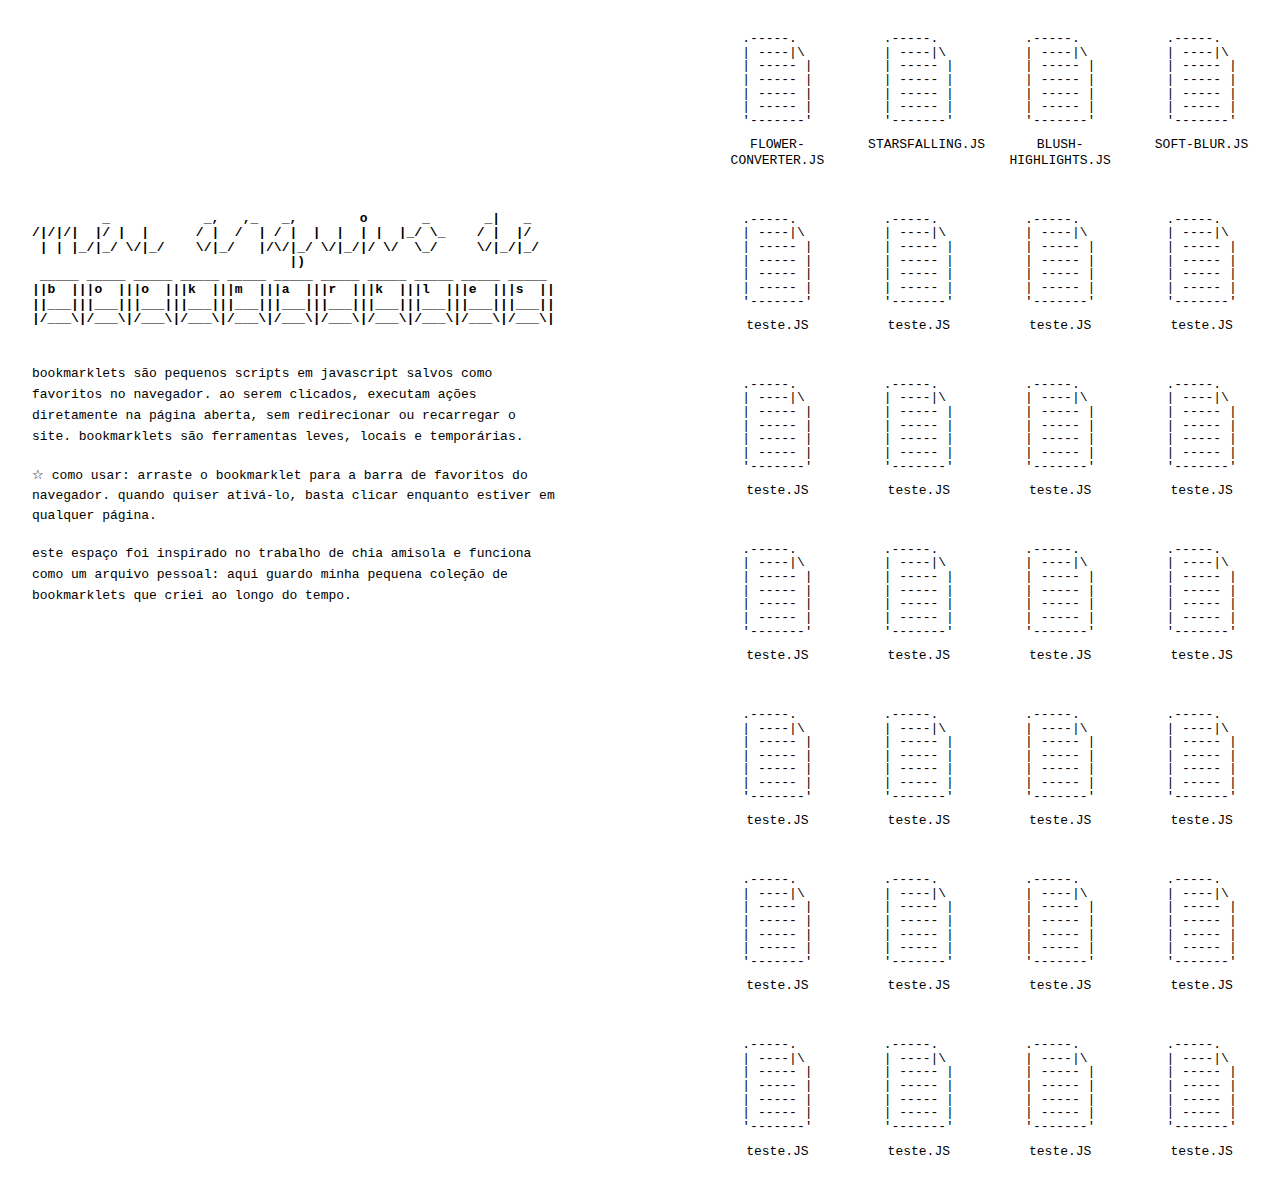
<file: bookmarklets.html>
<!DOCTYPE html>
<html lang="pt-BR">
<head>
<meta charset="UTF-8" />
<title>meu arquivo de bookmarklets</title>
  <link rel="icon" type="image/png" href="folderfavi.webp">

<style>
  * {
    box-sizing: border-box;
    font-weight: 400 !important;
  }

  body {
    margin: 0;
    padding: 32px;
    font-family: "Courier New", Courier, monospace;
    font-size: 13px;
    line-height: 1.55;
    color: #000;
    background: #fff;
  }

  .layout {
    display: grid;
    grid-template-columns: 1.1fr 1.9fr;
    gap: 172px;
    align-items: start;
  }

  /* ESQUERDA */
  .left {
    padding-top: 180px;
  }

  .left pre.title {
    margin: 0 auto 38px auto;
    width: max-content;
    text-align: left;
    font-weight: 900 !important;
    line-height: 1.1;
  }

  .left p {
    margin: 0 0 18px 0;
    line-height: 1.6;
  }

  .left ul {
    list-style: none;
    padding: 0;
    margin: 0 0 18px 0;
  }

  .left li::before {
    content: "☆";
  }

  /* DIREITA */
  .grid {
    display: grid;
    grid-template-columns: repeat(4, 1fr);
    column-gap: 40px;
    row-gap: 44px;
  }

  .bookmarklet {
    text-align: center;
  }

  /* BLOCO CENTRALIZADO */
  .bookmarklet a {
    display: block;
    width: 13ch;
    margin: 0 auto;
    text-decoration: none;
    color: #000;
    cursor: grab;
  }

  .bookmarklet a:active {
    cursor: grabbing;
  }

  /* ASCII */
  .bookmarklet a::before {
    content:
".-----.\A\
| ----|\\\A\
| ----- |\A\
| ----- |\A\
| ----- |\A\
| ----- |\A\
'-------'";
    white-space: pre;
    display: block;
    width: max-content;
    margin: 0 auto 10px;
    text-align: left;
    line-height: 1.05;
  }

  .bookmarklet span {
    display: block;
    text-align: center;
    line-height: 1.2;
  }
</style>
</head>

<body>
<div class="layout">

  <!-- ESQUERDA -->
  <div class="left">
<pre class="title">
         _            _,   ,_   _,        o       _       _|   _ 
/|/|/|  |/ |  |      / |  /  | / |  |  |  | |  |_/ \_    / |  |/ 
 | | |_/|_/ \/|_/    \/|_/   |/\/|_/ \/|_/|/ \/  \_/     \/|_/|_/
                                 |)                              
 _____ _____ _____ _____ _____ _____ _____ _____ _____ _____ _____
||b  |||o  |||o  |||k  |||m  |||a  |||r  |||k  |||l  |||e  |||s  ||
||___|||___|||___|||___|||___|||___|||___|||___|||___|||___|||___||
|/___\|/___\|/___\|/___\|/___\|/___\|/___\|/___\|/___\|/___\|/___\|
</pre>

<p>
bookmarklets são pequenos scripts em javascript salvos como favoritos no navegador. ao serem clicados, executam ações diretamente na página aberta, sem redirecionar ou recarregar o site. bookmarklets são ferramentas leves, locais e temporárias.
</p>

<ul>
  <li>
    como usar: arraste o bookmarklet para a barra de favoritos do navegador. quando quiser ativá-lo, basta clicar enquanto estiver em qualquer página.
  </li>
</ul>

<p>
este espaço foi inspirado no trabalho de chia amisola e funciona como um arquivo pessoal: aqui guardo minha pequena coleção de bookmarklets que criei ao longo do tempo.
</p>
  </div>

  <!-- DIREITA -->
  <div class="right">
    <div class="grid">

      <div class="bookmarklet">
        <a href="javascript:(function(){  const flowers=['✿','❀','❁'];  const originals=new Map();  let active=false;  const style=document.createElement('style');  style.textContent='*{cursor:crosshair!important}';  function randomFlower(){    return flowers[Math.floor(Math.random()*flowers.length)];  }  function getDeepestElement(el){    let deepest=el, maxDepth=0;    function traverse(node,depth){      if(node.nodeType===1 && node.tagName!=='HTML' && node.tagName!=='BODY'){        if(depth>maxDepth){ maxDepth=depth; deepest=node; }        for(let child of node.children) traverse(child,depth+1);      }    }    for(let child of el.children) traverse(child,0);    return deepest;  }  function convertTextNodes(el){    const walker=document.createTreeWalker(el,NodeFilter.SHOW_TEXT);    let node;    while(node=walker.nextNode()){      if(node.textContent.trim()){        node.textContent=[...node.textContent]          .map(c=>c.trim()?randomFlower():c)          .join(%27%27);      }    }  }  function handleMouseOver(e){    if(e.target.tagName===%27HTML%27||e.target.tagName===%27BODY%27) return;    const deepest=getDeepestElement(e.target);    if(deepest.dataset.flowered) return;    originals.set(deepest,deepest.cloneNode(true));    deepest.dataset.flowered=%27true%27;    if(deepest.tagName===%27INPUT%27||deepest.tagName===%27TEXTAREA%27){      deepest.value=[...deepest.value]        .map(c=>c.trim()?randomFlower():c)        .join(%27%27);    }else{      convertTextNodes(deepest);    }  }  function handleClick(e){    e.preventDefault();    e.stopPropagation();    deactivate();  }  function activate(){    if(active) return;    active=true;    document.head.appendChild(style);    document.addEventListener(%27mouseover%27,handleMouseOver,true);    document.addEventListener(%27click%27,handleClick,true);  }  function deactivate(){    if(!active) return;    active=false;    style.remove();    document.removeEventListener(%27mouseover%27,handleMouseOver,true);    document.removeEventListener(%27click%27,handleClick,true);    originals.forEach((clone,el)=>{      if(el.tagName===%27INPUT%27||el.tagName===%27TEXTAREA%27){        el.value=clone.value;      }else{        el.innerHTML=clone.innerHTML;      }      delete el.dataset.flowered;    });    originals.clear();  }  activate();})();">
          <span>FLOWER-CONVERTER.JS</span>
        </a>
      </div>

      <div class="bookmarklet">
        <a href="javascript:(function(){try{if(!window.starState)window.starState=0;window.starState=(window.starState+1)%5;if(window.starState===0){var stars=document.querySelectorAll('.star');stars.forEach(s=>s.remove());var style=document.getElementById('star-style');if(style)style.remove();if(window.starsInterval)clearInterval(window.starsInterval);document.onmousemove=null;return;}var colors=['','black','white','#E9D5E0','#0000EE'];var color=colors[window.starState];var stars=document.querySelectorAll('.star');stars.forEach(s=>s.style.color=color);var style=document.getElementById('star-style');if(style){style.innerHTML=&quot;.star{position:absolute;color:&quot;+color+&quot;;font-size:17px;pointer-events:none;user-select:none;transition:opacity 1s linear}&quot;;return;}var s=document.createElement('style');s.id='star-style';s.innerHTML=&quot;.star{position:absolute;color:&quot;+color+&quot;;font-size:17px;pointer-events:none;user-select:none;transition:opacity 1s linear}&quot;;document.head.appendChild(s);var n=50,e=[],sx=[],sy=[],x=0,y=0,ox=0,oy=0;function createStar(x,y){var t=document.createElement('div');t.className='star';t.textContent='☆';t.style.left=x+'px';t.style.top=y+'px';t.style.visibility='hidden';document.body.appendChild(t);return t;}for(var i=0;i<n;i++){e[i]=createStar(-100,-100);sx[i]=false;sy[i]=false;}function update(){if(Math.abs(x-ox)>1||Math.abs(y-oy)>1){ox=x;oy=y;for(var i=0;i<n;i++){if(sy[i]===false){e[i].style.left=x+'px';e[i].style.top=y+'px';e[i].style.visibility='visible';sy[i]=y;sx[i]=x;break;}}}for(var i=0;i<n;i++){if(sy[i]!==false){sy[i]-=1;sx[i]+=(Math.random()-0.5)*2;if(sy[i]<0||sx[i]<0||sx[i]>window.innerWidth){e[i].style.visibility='hidden';sy[i]=false;}else{e[i].style.top=sy[i]+'px';e[i].style.left=sx[i]+'px';}}}}window.starsInterval=setInterval(update,20);document.onmousemove=function(t){x=t.pageX;y=t.pageY;};}catch(err){alert('Cursor stars error: '+err.message);}})();">
          <span>STARSFALLING.JS</span>
        </a>
      </div>

<div class="bookmarklet">
  <a href="javascript:(function(){
    const e=[
      /* ========================================================= 1. SENTIMENTAL / BLUSH ========================================================= */
      'amor','amar','amo','ama','amando','amado','amada','amores',
      'paixao','paixão','paixoes','apaixonado','apaixonada','apaixonar','apaioxonados','apaioxonadas',
      'desejo','desejos','desejar','deseja','desejando','desejado','desejada','desejados','desejadas',
      'querer','quero','quer','querendo',
      'carinho','carinhosa','carinhoso','carinhos','carinhosas','carinhosos','carinhosamente',
      'ternura','terno','terna','afeto','afetivo','afetiva','afetivos','afetivas',
      'saudade','saudades','falta','faltas',
      'love','loved','loving','lover','beloved','loves',
      'desire','desired','desiring','want','wanted','wanting',
      'adore','adores','adoring','adored','cherish','cherished','cherishing',
      'miss','missed','missing','devotion','romance','romantic','romântico','romântica','promessa','espera',
      /* ========================================================= 2. CORPO / CONTATO / INTIMIDADE ========================================================= */
      'coração','coracao','corações','alma','body','bodies','skin','pele','pelinha',
      'toque','tocar','tocando','toques','touch','touching',
      'beijo','beijar','beijando','beijos','kiss','kisses','kissing',
      'abraço','abraco','abraçar','abraçando','abraços','hug','hugs','hugging','hold','held','holding',
      'suspiro','suspiros','sigh','sighs','lágrima','lagrima','lágrimas','tear','tears',
      'respiração','fôlego','sopro','breath','breathe','breathing',
      'pulse','pulso','pulsar','calor','morno','morninho',
      /* ========================================================= 3. ESTADO EMOCIONAL / HUMOR ========================================================= */
      'feliz','felizes','felicidade','happy','happier','happiest','happiness',
      'alegria','alegre','joy','joyful','joyous','triste','tristes','tristeza',
      'etéreo','etérea','etéreas','etéreos','ethereal','glow','glowing','sutil','sutilmente','sutileza','sutilzinha',
      'veludo','seda','pérola','veludos','sedas','pérolas','haze','blur','desfoque','véu','fluido','fluidez',
      'softly','slowly','gently','tenderly','stillness','quietude',
      /* ========================================================= 4. TEMPO / MEMÓRIA / AUSÊNCIA ========================================================= */
      'memória','memoria','memórias','memory','memories','lembrar','lembro','lembrei','lembrança','lembranças','remember','remembered',
      'esquecer','esqueci','esquecido','esquecida','forget','forgot','ausência','ausencia','nostalgia','sempre','nunca','quase','talvez','always','forever','almost','maybe','tempo','demora','moment','passado',
      /* ========================================================= 5. DELICADEZA / DIMINUTIVOS / CUIDADO ========================================================= */
      'doce','doces','docinho','docinha','doçura','doçurinha','fofo','fofa','fofos','fofas','fofinho','fofinha','fofinhos','fofinhas',
      'leve','levinho','levinha','leveza','levezinha','suave','suavinho','suavinha','afago','afagar','afagada','aconchego','aconchegar','acolhida',
      'cuidado','cuidar','cuidadosamente','brandura','mansidão','ternamente','terníssimo','terníssima','meiguice','meiguinha',
      /* ========================================================= 6. POÉTICO / SENSORIAL / ESTÉTICA BLUSH ========================================================= */
      'etérea','etéreamente','ethereal','luminoso','luminosa','luminosidade','luminous','radiant','claridade','clarão','clarão-doce','glow','glowing',
      'delicado','delicada','delicadeza','veludo','seda','pérola','perolado','marfim','velvet','silk','pearl','ivory',
      'rosa','rosado','rosada','aveludado','aveludada','aveludamento','translúcido','translúcida','opaco','opacidade','neblina','bruma','névoa','haze','blur','desfoque','véu','fluido','fluidez','softly','slowly','gently','tenderly','stillness','quietude',
      /* ========================================================= 7. SONHO / INTERIORIDADE / PRESENÇA ========================================================= */
      'sonho','sonhar','sonhando','sonhos','dream','dreams','dreamed','dreaming','daydream','sonhador','sonhadora','devaneio','devaneios','epifania','epifanias','revelação','revelações','atenção','escuta','attention','consciência','inconsciência','sensação','sensível','sensibilidade','sensívelzinha','intuição','intuído','intuída','íntimo','intimidade','presença','presenças','presença-viva','inner','within','wonder','awe','aliveness','becoming',
      /* ========================================================= 8. LINGUAGEM / PROCESSO / ARQUIVO ========================================================= */
      'atravessado','atravessada','atravessamento','atravessamentos','rasura','rasurado','rasurada','rasurando','fragmento','fragmentos','fragmentado','fragmentada','fragmentação','camada','camadas','sobreposição','sobreposições','vestígio','vestígios','arquivo','arquivos','arquivar','arquivamento','gesto','gestual','traço','traços','marca','marcas','texto','textual','corpo-texto','texto-corpo','imagem','imagem-texto','processo','processual','procedimento','experimento','ensaio','ensaístico','ensaística','materialidade','matéria','ficção','fricção','tensão','intervalo','intervalos','entre','entremeio','limiar','limiares','narrativa','discurso','linguagem','dizível','indizível','silenciamento',
      /* ========================================================= 9. NATUREZA SUAVE / CONTEMPLAÇÃO ========================================================= */
      'campo','campos','prado','prados','grama','relva','folha','folhas','galho','galhos','raiz','raízes','ave','aves','pássaro','pássaros','água','aguada','riacho','córrego','pedra','pedras','terra','chão','trilha','caminhada','orvalho','orvalhado','florescer','florescente','amanhecer','amanhecido','entardecer','entardecido','lua','luar','luazinha','estrela','estrelas','vento','céu-rosado',
      /* ========================================================= 10. SOMBRA / INTENSIDADE / MELANCOLIA ========================================================= */
      'fenda','fendas','quebra','quebrada','ruptura','rupturas','presságio','presságios','sombra','sombras','escuro','escuridão','abismo','abismos','febre','ardor','fogo','incêndio','cinza','cinzas','noite','noites','madrugada','insônia','eco','ecos','melancolia','melancólica','solidão'
    ];

    const t=new RegExp('(^|[^\\p{L}])(' + e.join('|') + ')(?=[^\\p{L}]|$)','giu');

    document.querySelectorAll('p,h1,h2,h3,li,span,a,div').forEach(el=>{
      if(el.children.length===0 && el.textContent.trim()){
        el.innerHTML = el.innerHTML.replace(
          t,
          '$1<span style=&quot;text-shadow:0 0 8px #f6d8e7,0 0 12px #cd75a1&quot;>$2</span>'
        );
      }
    });
  })();">
    <span>BLUSH-HIGHLIGHTS.JS</span>
  </a>
</div>


      <!-- exemplos -->
      <div class="bookmarklet"><a href="javascript:(function(){if(!window.__blurLevel)window.__blurLevel=0;const styles=document.getElementById('blur-style');if(styles)styles.remove();window.__blurLevel=(window.__blurLevel+1)%4;if(window.__blurLevel===0)return;const blurs=['blur(0.8px) brightness(1.1)','blur(2px) brightness(1.15)','blur(4px) brightness(1.2)'];const shadows=['0 0 3px rgba(255,192,203,0.5)','0 0 6px rgba(255,192,203,0.7)','0 0 10px rgba(255,192,203,0.9)'];const s=document.createElement('style');s.id='blur-style';s.textContent=`body{filter:${blurs[window.__blurLevel-1]}!important}*{text-shadow:${shadows[window.__blurLevel-1]}!important}`;document.head.appendChild(s)})();"><span>SOFT-BLUR.JS</span></a></div>


      <div class="bookmarklet"><a href="javascript:(function(){})();"><span>teste.JS</span></a></div>
      <div class="bookmarklet"><a href="javascript:(function(){})();"><span>teste.JS</span></a></div>
      <div class="bookmarklet"><a href="javascript:(function(){})();"><span>teste.JS</span></a></div>
      <div class="bookmarklet"><a href="javascript:(function(){})();"><span>teste.JS</span></a></div>      
      <div class="bookmarklet"><a href="javascript:(function(){})();"><span>teste.JS</span></a></div>
      <div class="bookmarklet"><a href="javascript:(function(){})();"><span>teste.JS</span></a></div>
      <div class="bookmarklet"><a href="javascript:(function(){})();"><span>teste.JS</span></a></div>
      <div class="bookmarklet"><a href="javascript:(function(){})();"><span>teste.JS</span></a></div>
      <div class="bookmarklet"><a href="javascript:(function(){})();"><span>teste.JS</span></a></div>
      <div class="bookmarklet"><a href="javascript:(function(){})();"><span>teste.JS</span></a></div>
      <div class="bookmarklet"><a href="javascript:(function(){})();"><span>teste.JS</span></a></div>
      <div class="bookmarklet"><a href="javascript:(function(){})();"><span>teste.JS</span></a></div>
      <div class="bookmarklet"><a href="javascript:(function(){})();"><span>teste.JS</span></a></div>
      <div class="bookmarklet"><a href="javascript:(function(){})();"><span>teste.JS</span></a></div>
      <div class="bookmarklet"><a href="javascript:(function(){})();"><span>teste.JS</span></a></div>
      <div class="bookmarklet"><a href="javascript:(function(){})();"><span>teste.JS</span></a></div>      
      <div class="bookmarklet"><a href="javascript:(function(){})();"><span>teste.JS</span></a></div>
      <div class="bookmarklet"><a href="javascript:(function(){})();"><span>teste.JS</span></a></div>
      <div class="bookmarklet"><a href="javascript:(function(){})();"><span>teste.JS</span></a></div>
      <div class="bookmarklet"><a href="javascript:(function(){})();"><span>teste.JS</span></a></div>
      <div class="bookmarklet"><a href="javascript:(function(){})();"><span>teste.JS</span></a></div>
      <div class="bookmarklet"><a href="javascript:(function(){})();"><span>teste.JS</span></a></div>
      <div class="bookmarklet"><a href="javascript:(function(){})();"><span>teste.JS</span></a></div>
      <div class="bookmarklet"><a href="javascript:(function(){})();"><span>teste.JS</span></a></div>

    </div>
  </div>

</div>

<!-- BLOQUEIA EXECUÇÃO NO CLIQUE -->
<script>
  document.querySelectorAll('.bookmarklet a').forEach(a => {
    a.addEventListener('click', e => {
      e.preventDefault();
      e.stopPropagation();
    });
  });
</script>

</body>
</html>
</file>
